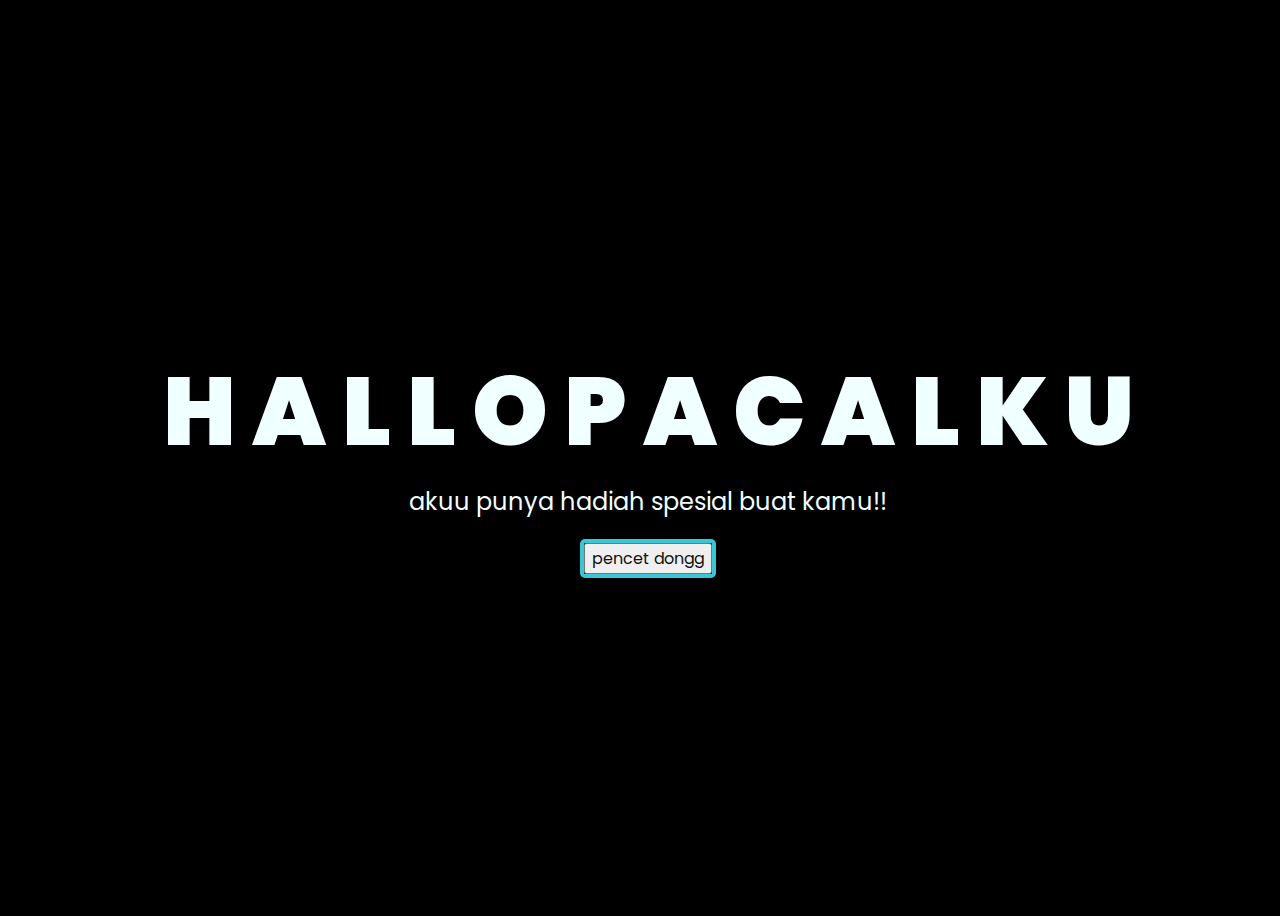
<file: index.html>
<!DOCTYPE html>
<html lang="en">
<head>
    <meta charset="UTF-8">
    <meta http-equiv="X-UA-Compatible" content="IE=edge">
    <meta name="viewport" content="width=device-width, initial-scale=1.0">
    <link rel="stylesheet" href="css/style.css">
    <link rel="icon" href="img/flowers.png" type="image/x-icon">
    <title>Flowers</title>
</head>
<body>
    <div class="greetings">
        <span>H</span>
        <span>A</span>
        <span>L</span>
        <span>L</span>
        <span>O</span>
        <span>P</span>
        <span>A</span>
        <span>C</span>
        <span>A</span>
        <span>L</span>
        <span>K</span>
        <span>U</span>
    </div>
    <div class="description">
        <span>akuu punya hadiah spesial buat kamu!!</span>
    </div>
    <div class="button">
        <button>
            <a href="flower.html">pencet dongg</a>
        </button>
        
    </div>
</body>
</html>
</file>
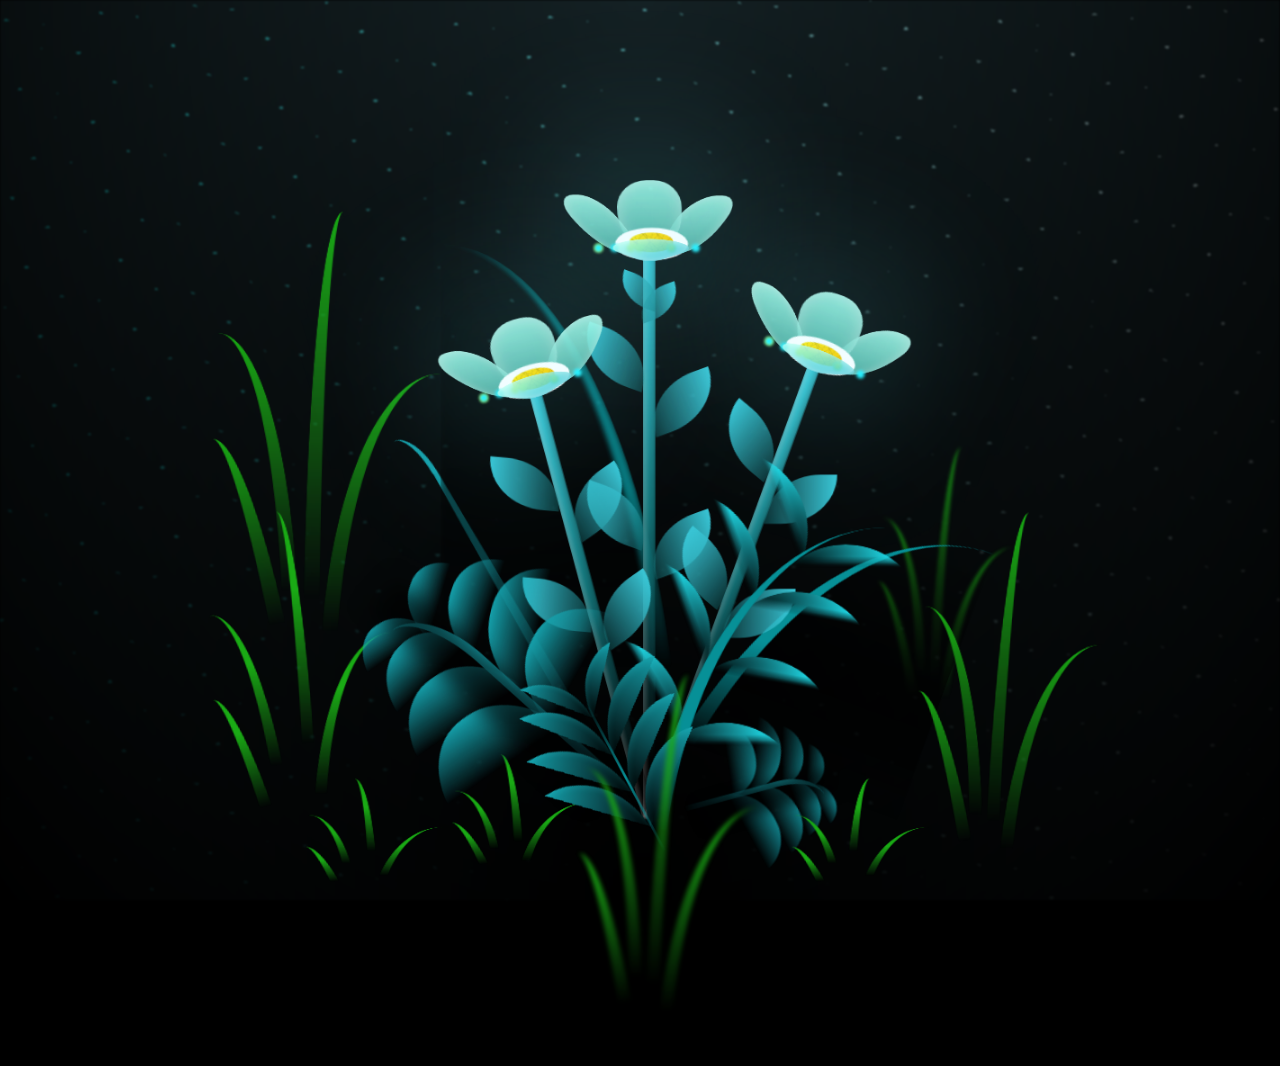
<file: flower.html>
`<!DOCTYPE html>
<html lang="en">
<head>
    <meta charset="UTF-8">
    <meta http-equiv="X-UA-Compatible" content="IE=edge">
    <meta name="viewport" content="width=device-width, initial-scale=1.0">
    <link rel="stylesheet" href="css/main.css">
    <link rel="icon" href="img/flowers.png" type="image/x-icon">
    <title>flowers</title>
</head>
<body class="container">
    <div class="night"></div>
    <div class="flowers">
      <div class="flower flower--1">
        <div class="flower__leafs flower__leafs--1">
          <div class="flower__leaf flower__leaf--1"></div>
          <div class="flower__leaf flower__leaf--2"></div>
          <div class="flower__leaf flower__leaf--3"></div>
          <div class="flower__leaf flower__leaf--4"></div>
          <div class="flower__white-circle"></div>
  
          <div class="flower__light flower__light--1"></div>
          <div class="flower__light flower__light--2"></div>
          <div class="flower__light flower__light--3"></div>
          <div class="flower__light flower__light--4"></div>
          <div class="flower__light flower__light--5"></div>
          <div class="flower__light flower__light--6"></div>
          <div class="flower__light flower__light--7"></div>
          <div class="flower__light flower__light--8"></div>
  
        </div>
        <div class="flower__line">
          <div class="flower__line__leaf flower__line__leaf--1"></div>
          <div class="flower__line__leaf flower__line__leaf--2"></div>
          <div class="flower__line__leaf flower__line__leaf--3"></div>
          <div class="flower__line__leaf flower__line__leaf--4"></div>
          <div class="flower__line__leaf flower__line__leaf--5"></div>
          <div class="flower__line__leaf flower__line__leaf--6"></div>
        </div>
      </div>
  
      <div class="flower flower--2">
        <div class="flower__leafs flower__leafs--2">
          <div class="flower__leaf flower__leaf--1"></div>
          <div class="flower__leaf flower__leaf--2"></div>
          <div class="flower__leaf flower__leaf--3"></div>
          <div class="flower__leaf flower__leaf--4"></div>
          <div class="flower__white-circle"></div>
  
          <div class="flower__light flower__light--1"></div>
          <div class="flower__light flower__light--2"></div>
          <div class="flower__light flower__light--3"></div>
          <div class="flower__light flower__light--4"></div>
          <div class="flower__light flower__light--5"></div>
          <div class="flower__light flower__light--6"></div>
          <div class="flower__light flower__light--7"></div>
          <div class="flower__light flower__light--8"></div>
  
        </div>
        <div class="flower__line">
          <div class="flower__line__leaf flower__line__leaf--1"></div>
          <div class="flower__line__leaf flower__line__leaf--2"></div>
          <div class="flower__line__leaf flower__line__leaf--3"></div>
          <div class="flower__line__leaf flower__line__leaf--4"></div>
        </div>
      </div>
  
      <div class="flower flower--3">
        <div class="flower__leafs flower__leafs--3">
          <div class="flower__leaf flower__leaf--1"></div>
          <div class="flower__leaf flower__leaf--2"></div>
          <div class="flower__leaf flower__leaf--3"></div>
          <div class="flower__leaf flower__leaf--4"></div>
          <div class="flower__white-circle"></div>
  
          <div class="flower__light flower__light--1"></div>
          <div class="flower__light flower__light--2"></div>
          <div class="flower__light flower__light--3"></div>
          <div class="flower__light flower__light--4"></div>
          <div class="flower__light flower__light--5"></div>
          <div class="flower__light flower__light--6"></div>
          <div class="flower__light flower__light--7"></div>
          <div class="flower__light flower__light--8"></div>
  
        </div>
        <div class="flower__line">
          <div class="flower__line__leaf flower__line__leaf--1"></div>
          <div class="flower__line__leaf flower__line__leaf--2"></div>
          <div class="flower__line__leaf flower__line__leaf--3"></div>
          <div class="flower__line__leaf flower__line__leaf--4"></div>
        </div>
      </div>
  
      <div class="grow-ans" style="--d:1.2s">
        <div class="flower__g-long">
          <div class="flower__g-long__top"></div>
          <div class="flower__g-long__bottom"></div>
        </div>
      </div>
  
      <div class="growing-grass">
        <div class="flower__grass flower__grass--1">
          <div class="flower__grass--top"></div>
          <div class="flower__grass--bottom"></div>
          <div class="flower__grass__leaf flower__grass__leaf--1"></div>
          <div class="flower__grass__leaf flower__grass__leaf--2"></div>
          <div class="flower__grass__leaf flower__grass__leaf--3"></div>
          <div class="flower__grass__leaf flower__grass__leaf--4"></div>
          <div class="flower__grass__leaf flower__grass__leaf--5"></div>
          <div class="flower__grass__leaf flower__grass__leaf--6"></div>
          <div class="flower__grass__leaf flower__grass__leaf--7"></div>
          <div class="flower__grass__leaf flower__grass__leaf--8"></div>
          <div class="flower__grass__overlay"></div>
        </div>
      </div>
  
      <div class="growing-grass">
        <div class="flower__grass flower__grass--2">
          <div class="flower__grass--top"></div>
          <div class="flower__grass--bottom"></div>
          <div class="flower__grass__leaf flower__grass__leaf--1"></div>
          <div class="flower__grass__leaf flower__grass__leaf--2"></div>
          <div class="flower__grass__leaf flower__grass__leaf--3"></div>
          <div class="flower__grass__leaf flower__grass__leaf--4"></div>
          <div class="flower__grass__leaf flower__grass__leaf--5"></div>
          <div class="flower__grass__leaf flower__grass__leaf--6"></div>
          <div class="flower__grass__leaf flower__grass__leaf--7"></div>
          <div class="flower__grass__leaf flower__grass__leaf--8"></div>
          <div class="flower__grass__overlay"></div>
        </div>
      </div>
  
      <div class="grow-ans" style="--d:2.4s">
        <div class="flower__g-right flower__g-right--1">
          <div class="leaf"></div>
        </div>
      </div>
  
      <div class="grow-ans" style="--d:2.8s">
        <div class="flower__g-right flower__g-right--2">
          <div class="leaf"></div>
        </div>
      </div>
  
      <div class="grow-ans" style="--d:2.8s">
        <div class="flower__g-front">
          <div class="flower__g-front__leaf-wrapper flower__g-front__leaf-wrapper--1">
            <div class="flower__g-front__leaf"></div>
          </div>
          <div class="flower__g-front__leaf-wrapper flower__g-front__leaf-wrapper--2">
            <div class="flower__g-front__leaf"></div>
          </div>
          <div class="flower__g-front__leaf-wrapper flower__g-front__leaf-wrapper--3">
            <div class="flower__g-front__leaf"></div>
          </div>
          <div class="flower__g-front__leaf-wrapper flower__g-front__leaf-wrapper--4">
            <div class="flower__g-front__leaf"></div>
          </div>
          <div class="flower__g-front__leaf-wrapper flower__g-front__leaf-wrapper--5">
            <div class="flower__g-front__leaf"></div>
          </div>
          <div class="flower__g-front__leaf-wrapper flower__g-front__leaf-wrapper--6">
            <div class="flower__g-front__leaf"></div>
          </div>
          <div class="flower__g-front__leaf-wrapper flower__g-front__leaf-wrapper--7">
            <div class="flower__g-front__leaf"></div>
          </div>
          <div class="flower__g-front__leaf-wrapper flower__g-front__leaf-wrapper--8">
            <div class="flower__g-front__leaf"></div>
          </div>
          <div class="flower__g-front__line"></div>
        </div>
      </div>
  
      <div class="grow-ans" style="--d:3.2s">
        <div class="flower__g-fr">
          <div class="leaf"></div>
          <div class="flower__g-fr__leaf flower__g-fr__leaf--1"></div>
          <div class="flower__g-fr__leaf flower__g-fr__leaf--2"></div>
          <div class="flower__g-fr__leaf flower__g-fr__leaf--3"></div>
          <div class="flower__g-fr__leaf flower__g-fr__leaf--4"></div>
          <div class="flower__g-fr__leaf flower__g-fr__leaf--5"></div>
          <div class="flower__g-fr__leaf flower__g-fr__leaf--6"></div>
          <div class="flower__g-fr__leaf flower__g-fr__leaf--7"></div>
          <div class="flower__g-fr__leaf flower__g-fr__leaf--8"></div>
        </div>
      </div>
  
      <div class="long-g long-g--0">
        <div class="grow-ans" style="--d:3s">
          <div class="leaf leaf--0"></div>
        </div>
        <div class="grow-ans" style="--d:2.2s">
          <div class="leaf leaf--1"></div>
        </div>
        <div class="grow-ans" style="--d:3.4s">
          <div class="leaf leaf--2"></div>
        </div>
        <div class="grow-ans" style="--d:3.6s">
          <div class="leaf leaf--3"></div>
        </div>
      </div>
  
      <div class="long-g long-g--1">
        <div class="grow-ans" style="--d:3.6s">
          <div class="leaf leaf--0"></div>
        </div>
        <div class="grow-ans" style="--d:3.8s">
          <div class="leaf leaf--1"></div>
        </div>
        <div class="grow-ans" style="--d:4s">
          <div class="leaf leaf--2"></div>
        </div>
        <div class="grow-ans" style="--d:4.2s">
          <div class="leaf leaf--3"></div>
        </div>
      </div>
  
      <div class="long-g long-g--2">
        <div class="grow-ans" style="--d:4s">
          <div class="leaf leaf--0"></div>
        </div>
        <div class="grow-ans" style="--d:4.2s">
          <div class="leaf leaf--1"></div>
        </div>
        <div class="grow-ans" style="--d:4.4s">
          <div class="leaf leaf--2"></div>
        </div>
        <div class="grow-ans" style="--d:4.6s">
          <div class="leaf leaf--3"></div>
        </div>
      </div>
  
      <div class="long-g long-g--3">
        <div class="grow-ans" style="--d:4s">
          <div class="leaf leaf--0"></div>
        </div>
        <div class="grow-ans" style="--d:4.2s">
          <div class="leaf leaf--1"></div>
        </div>
        <div class="grow-ans" style="--d:3s">
          <div class="leaf leaf--2"></div>
        </div>
        <div class="grow-ans" style="--d:3.6s">
          <div class="leaf leaf--3"></div>
        </div>
      </div>
  
      <div class="long-g long-g--4">
        <div class="grow-ans" style="--d:4s">
          <div class="leaf leaf--0"></div>
        </div>
        <div class="grow-ans" style="--d:4.2s">
          <div class="leaf leaf--1"></div>
        </div>
        <div class="grow-ans" style="--d:3s">
          <div class="leaf leaf--2"></div>
        </div>
        <div class="grow-ans" style="--d:3.6s">
          <div class="leaf leaf--3"></div>
        </div>
      </div>
  
      <div class="long-g long-g--5">
        <div class="grow-ans" style="--d:4s">
          <div class="leaf leaf--0"></div>
        </div>
        <div class="grow-ans" style="--d:4.2s">
          <div class="leaf leaf--1"></div>
        </div>
        <div class="grow-ans" style="--d:3s">
          <div class="leaf leaf--2"></div>
        </div>
        <div class="grow-ans" style="--d:3.6s">
          <div class="leaf leaf--3"></div>
        </div>
      </div>
  
      <div class="long-g long-g--6">
        <div class="grow-ans" style="--d:4.2s">
          <div class="leaf leaf--0"></div>
        </div>
        <div class="grow-ans" style="--d:4.4s">
          <div class="leaf leaf--1"></div>
        </div>
        <div class="grow-ans" style="--d:4.6s">
          <div class="leaf leaf--2"></div>
        </div>
        <div class="grow-ans" style="--d:4.8s">
          <div class="leaf leaf--3"></div>
        </div>
      </div>
  
      <div class="long-g long-g--7">
        <div class="grow-ans" style="--d:3s">
          <div class="leaf leaf--0"></div>
        </div>
        <div class="grow-ans" style="--d:3.2s">
          <div class="leaf leaf--1"></div>
        </div>
        <div class="grow-ans" style="--d:3.5s">
          <div class="leaf leaf--2"></div>
        </div>
        <div class="grow-ans" style="--d:3.6s">
          <div class="leaf leaf--3"></div>
        </div>
      </div>
    </div>
    <script src="main.js"></script>
  </body>
</html>
</file>
<file: css/style.css>
@import url('https://fonts.googleapis.com/css2?family=Poppins:ital,wght@0,500;1,900&display=swap');
*{
    font-family: 'Poppins', cursive;
}
body{
    color: azure;
    width: 100%;
    height: 100vh;
    display: flex;
    flex-direction: column;
    align-items: center;
    justify-content: center;
    background-color: black;
}

.greetings{
    font-size: 6rem;
    font-weight: 900;
}

.greetings > span{
    animation: glow 2.5s ease-in-out infinite;
}

@keyframes glow{
    0%, 100%{
        color: #fff;
        text-shadow: 0 0 12px #39c6d6, 0 0 50px #39c6d6, 0 0 100px #39c6d6;
    }
    10%, 90%{
        color: #111;
        text-shadow: none;
    }
}
.greetings > span:nth-child(2){
    animation-delay: .2s ;
}
.greetings > span:nth-child(3){
    animation-delay: .4s ;
}
.greetings > span:nth-child(4){
    animation-delay: .6s;
}
.greetings > span:nth-child(5){
    animation-delay: .8s;
}
.greetings > span:nth-child(6){
    animation-delay: .1s;
}
.greetings > span:nth-child(7){
    animation-delay: .2s;
}
.greetings > span:nth-child(8){
    animation-delay: .4s;
}
.greetings > span:nth-child(9){
    animation-delay: .6s;
}
.greetings > span:nth-child(10){
    animation-delay: .8s;
}
.greetings > span:nth-child(12){
    animation-delay: .2s;
}
.greetings > span:nth-child(13){
    animation-delay: .6s;
}

.description{
    font-size: 1.5rem;
    margin-bottom: 20px;
}

.button a{
    text-decoration: none;
    font-size: 1rem;
    color: #111;
}

@media screen and (max-width:574px){
    .greetings{
        display: block;
        font-size: 3rem;
        font-weight: 500;
        text-align: center;
    }
    .description{
        font-size: 1rem;
    }
}

.button {
    border: 4px solid #39c6d6;
    border-radius: 5px;
}

.button a{
        font-size: 1rem;
    }
</file>
<file: css/main.css>
*,
*::after,
*::before {
  padding: 0;
  margin: 0;
  box-sizing: border-box;
}

:root {
  --dark-color: #000;
}

body {
  display: flex;
  align-items: flex-end;
  justify-content: center;
  min-height: 100vh;
  background-color: var(--dark-color);
  overflow: hidden;
  perspective: 1000px;
}

.night {
  position: fixed;
  left: 50%;
  top: 0;
  transform: translateX(-50%);
  width: 100%;
  height: 100%;
  filter: blur(0.1vmin);
  background-image: radial-gradient(ellipse at top, transparent 0%, var(--dark-color)), radial-gradient(ellipse at bottom, var(--dark-color), rgba(145, 233, 255, 0.2)), repeating-linear-gradient(220deg, rgb(0, 0, 0) 0px, rgb(0, 0, 0) 19px, transparent 19px, transparent 22px), repeating-linear-gradient(189deg, rgb(0, 0, 0) 0px, rgb(0, 0, 0) 19px, transparent 19px, transparent 22px), repeating-linear-gradient(148deg, rgb(0, 0, 0) 0px, rgb(0, 0, 0) 19px, transparent 19px, transparent 22px), linear-gradient(90deg, rgb(0, 255, 250), rgb(240, 240, 240));
}

.flowers {
  position: relative;
  transform: scale(0.9);
}

.flower {
  position: absolute;
  bottom: 10vmin;
  transform-origin: bottom center;
  z-index: 10;
  --fl-speed: 0.8s;
}
.flower--1 {
  -webkit-animation: moving-flower-1 4s linear infinite;
          animation: moving-flower-1 4s linear infinite;
}
.flower--1 .flower__line {
  height: 70vmin;
  -webkit-animation-delay: 0.3s;
          animation-delay: 0.3s;
}
.flower--1 .flower__line__leaf--1 {
  -webkit-animation: blooming-leaf-right var(--fl-speed) 1.6s backwards;
          animation: blooming-leaf-right var(--fl-speed) 1.6s backwards;
}
.flower--1 .flower__line__leaf--2 {
  -webkit-animation: blooming-leaf-right var(--fl-speed) 1.4s backwards;
          animation: blooming-leaf-right var(--fl-speed) 1.4s backwards;
}
.flower--1 .flower__line__leaf--3 {
  -webkit-animation: blooming-leaf-left var(--fl-speed) 1.2s backwards;
          animation: blooming-leaf-left var(--fl-speed) 1.2s backwards;
}
.flower--1 .flower__line__leaf--4 {
  -webkit-animation: blooming-leaf-left var(--fl-speed) 1s backwards;
          animation: blooming-leaf-left var(--fl-speed) 1s backwards;
}
.flower--1 .flower__line__leaf--5 {
  -webkit-animation: blooming-leaf-right var(--fl-speed) 1.8s backwards;
          animation: blooming-leaf-right var(--fl-speed) 1.8s backwards;
}
.flower--1 .flower__line__leaf--6 {
  -webkit-animation: blooming-leaf-left var(--fl-speed) 2s backwards;
          animation: blooming-leaf-left var(--fl-speed) 2s backwards;
}
.flower--2 {
  left: 50%;
  transform: rotate(20deg);
  -webkit-animation: moving-flower-2 4s linear infinite;
          animation: moving-flower-2 4s linear infinite;
}
.flower--2 .flower__line {
  height: 60vmin;
  -webkit-animation-delay: 0.6s;
          animation-delay: 0.6s;
}
.flower--2 .flower__line__leaf--1 {
  -webkit-animation: blooming-leaf-right var(--fl-speed) 1.9s backwards;
          animation: blooming-leaf-right var(--fl-speed) 1.9s backwards;
}
.flower--2 .flower__line__leaf--2 {
  -webkit-animation: blooming-leaf-right var(--fl-speed) 1.7s backwards;
          animation: blooming-leaf-right var(--fl-speed) 1.7s backwards;
}
.flower--2 .flower__line__leaf--3 {
  -webkit-animation: blooming-leaf-left var(--fl-speed) 1.5s backwards;
          animation: blooming-leaf-left var(--fl-speed) 1.5s backwards;
}
.flower--2 .flower__line__leaf--4 {
  -webkit-animation: blooming-leaf-left var(--fl-speed) 1.3s backwards;
          animation: blooming-leaf-left var(--fl-speed) 1.3s backwards;
}
.flower--3 {
  left: 50%;
  transform: rotate(-15deg);
  -webkit-animation: moving-flower-3 4s linear infinite;
          animation: moving-flower-3 4s linear infinite;
}
.flower--3 .flower__line {
  -webkit-animation-delay: 0.9s;
          animation-delay: 0.9s;
}
.flower--3 .flower__line__leaf--1 {
  -webkit-animation: blooming-leaf-right var(--fl-speed) 2.5s backwards;
          animation: blooming-leaf-right var(--fl-speed) 2.5s backwards;
}
.flower--3 .flower__line__leaf--2 {
  -webkit-animation: blooming-leaf-right var(--fl-speed) 2.3s backwards;
          animation: blooming-leaf-right var(--fl-speed) 2.3s backwards;
}
.flower--3 .flower__line__leaf--3 {
  -webkit-animation: blooming-leaf-left var(--fl-speed) 2.1s backwards;
          animation: blooming-leaf-left var(--fl-speed) 2.1s backwards;
}
.flower--3 .flower__line__leaf--4 {
  -webkit-animation: blooming-leaf-left var(--fl-speed) 1.9s backwards;
          animation: blooming-leaf-left var(--fl-speed) 1.9s backwards;
}
.flower__leafs {
  position: relative;
  -webkit-animation: blooming-flower 2s backwards;
          animation: blooming-flower 2s backwards;
}
.flower__leafs--1 {
  -webkit-animation-delay: 1.1s;
          animation-delay: 1.1s;
}
.flower__leafs--2 {
  -webkit-animation-delay: 1.4s;
          animation-delay: 1.4s;
}
.flower__leafs--3 {
  -webkit-animation-delay: 1.7s;
          animation-delay: 1.7s;
}
.flower__leafs::after {
  content: "";
  position: absolute;
  left: 0;
  top: 0;
  transform: translate(-50%, -100%);
  width: 8vmin;
  height: 8vmin;
  background-color: #6bf0ff;
  filter: blur(10vmin);
}
.flower__leaf {
  position: absolute;
  bottom: 0;
  left: 50%;
  width: 8vmin;
  height: 11vmin;
  border-radius: 51% 49% 47% 53%/44% 45% 55% 69%;
  background-color: #a7ffee;
  background-image: linear-gradient(to top, #54b8aa, #a7ffee);
  transform-origin: bottom center;
  opacity: 0.9;
  box-shadow: inset 0 0 2vmin rgba(255, 255, 255, 0.5);
}
.flower__leaf--1 {
  transform: translate(-10%, 1%) rotateY(40deg) rotateX(-50deg);
}
.flower__leaf--2 {
  transform: translate(-50%, -4%) rotateX(40deg);
}
.flower__leaf--3 {
  transform: translate(-90%, 0%) rotateY(45deg) rotateX(50deg);
}
.flower__leaf--4 {
  width: 8vmin;
  height: 8vmin;
  transform-origin: bottom left;
  border-radius: 4vmin 10vmin 4vmin 4vmin;
  transform: translate(0%, 18%) rotateX(70deg) rotate(-43deg);
  background-image: linear-gradient(to top, #39c6d6, #a7ffee);
  z-index: 1;
  opacity: 0.8;
}
.flower__white-circle {
  position: absolute;
  left: -3.5vmin;
  top: -3vmin;
  width: 9vmin;
  height: 4vmin;
  border-radius: 50%;
  background-color: #fff;
}
.flower__white-circle::after {
  content: "";
  position: absolute;
  left: 50%;
  top: 45%;
  transform: translate(-50%, -50%);
  width: 60%;
  height: 60%;
  border-radius: inherit;
  background-image: repeating-linear-gradient(135deg, rgba(0, 0, 0, 0.03) 0px, rgba(0, 0, 0, 0.03) 1px, transparent 1px, transparent 12px), repeating-linear-gradient(45deg, rgba(0, 0, 0, 0.03) 0px, rgba(0, 0, 0, 0.03) 1px, transparent 1px, transparent 12px), repeating-linear-gradient(67.5deg, rgba(0, 0, 0, 0.03) 0px, rgba(0, 0, 0, 0.03) 1px, transparent 1px, transparent 12px), repeating-linear-gradient(135deg, rgba(0, 0, 0, 0.03) 0px, rgba(0, 0, 0, 0.03) 1px, transparent 1px, transparent 12px), repeating-linear-gradient(45deg, rgba(0, 0, 0, 0.03) 0px, rgba(0, 0, 0, 0.03) 1px, transparent 1px, transparent 12px), repeating-linear-gradient(112.5deg, rgba(0, 0, 0, 0.03) 0px, rgba(0, 0, 0, 0.03) 1px, transparent 1px, transparent 12px), repeating-linear-gradient(112.5deg, rgba(0, 0, 0, 0.03) 0px, rgba(0, 0, 0, 0.03) 1px, transparent 1px, transparent 12px), repeating-linear-gradient(45deg, rgba(0, 0, 0, 0.03) 0px, rgba(0, 0, 0, 0.03) 1px, transparent 1px, transparent 12px), repeating-linear-gradient(22.5deg, rgba(0, 0, 0, 0.03) 0px, rgba(0, 0, 0, 0.03) 1px, transparent 1px, transparent 12px), repeating-linear-gradient(45deg, rgba(0, 0, 0, 0.03) 0px, rgba(0, 0, 0, 0.03) 1px, transparent 1px, transparent 12px), repeating-linear-gradient(22.5deg, rgba(0, 0, 0, 0.03) 0px, rgba(0, 0, 0, 0.03) 1px, transparent 1px, transparent 12px), repeating-linear-gradient(135deg, rgba(0, 0, 0, 0.03) 0px, rgba(0, 0, 0, 0.03) 1px, transparent 1px, transparent 12px), repeating-linear-gradient(157.5deg, rgba(0, 0, 0, 0.03) 0px, rgba(0, 0, 0, 0.03) 1px, transparent 1px, transparent 12px), repeating-linear-gradient(67.5deg, rgba(0, 0, 0, 0.03) 0px, rgba(0, 0, 0, 0.03) 1px, transparent 1px, transparent 12px), repeating-linear-gradient(67.5deg, rgba(0, 0, 0, 0.03) 0px, rgba(0, 0, 0, 0.03) 1px, transparent 1px, transparent 12px), linear-gradient(90deg, rgb(255, 235, 18), rgb(255, 206, 0));
}
.flower__line {
  height: 55vmin;
  width: 1.5vmin;
  background-image: linear-gradient(to left, rgba(0, 0, 0, 0.2), transparent, rgba(255, 255, 255, 0.2)), linear-gradient(to top, transparent 10%, #14757a, #39c6d6);
  box-shadow: inset 0 0 2px rgba(0, 0, 0, 0.5);
  -webkit-animation: grow-flower-tree 4s backwards;
          animation: grow-flower-tree 4s backwards;
}
.flower__line__leaf {
  --w: 7vmin;
  --h: calc(var(--w) + 2vmin);
  position: absolute;
  top: 20%;
  left: 90%;
  width: var(--w);
  height: var(--h);
  border-top-right-radius: var(--h);
  border-bottom-left-radius: var(--h);
  background-image: linear-gradient(to top, rgba(20, 117, 122, 0.4), #39c6d6);
}
.flower__line__leaf--1 {
  transform: rotate(70deg) rotateY(30deg);
}
.flower__line__leaf--2 {
  top: 45%;
  transform: rotate(70deg) rotateY(30deg);
}
.flower__line__leaf--3, .flower__line__leaf--4, .flower__line__leaf--6 {
  border-top-right-radius: 0;
  border-bottom-left-radius: 0;
  border-top-left-radius: var(--h);
  border-bottom-right-radius: var(--h);
  left: -460%;
  top: 12%;
  transform: rotate(-70deg) rotateY(30deg);
}
.flower__line__leaf--4 {
  top: 40%;
}
.flower__line__leaf--5 {
  top: 0;
  transform-origin: left;
  transform: rotate(70deg) rotateY(30deg) scale(0.6);
}
.flower__line__leaf--6 {
  top: -2%;
  left: -450%;
  transform-origin: right;
  transform: rotate(-70deg) rotateY(30deg) scale(0.6);
}
.flower__light {
  position: absolute;
  bottom: 0vmin;
  width: 1vmin;
  height: 1vmin;
  background-color: rgb(255, 251, 0);
  border-radius: 50%;
  filter: blur(0.2vmin);
  -webkit-animation: light-ans 4s linear infinite backwards;
          animation: light-ans 4s linear infinite backwards;
}
.flower__light:nth-child(odd) {
  background-color: #23f0ff;
}
.flower__light--1 {
  left: -2vmin;
  -webkit-animation-delay: 1s;
          animation-delay: 1s;
}
.flower__light--2 {
  left: 3vmin;
  -webkit-animation-delay: 0.5s;
          animation-delay: 0.5s;
}
.flower__light--3 {
  left: -6vmin;
  -webkit-animation-delay: 0.3s;
          animation-delay: 0.3s;
}
.flower__light--4 {
  left: 6vmin;
  -webkit-animation-delay: 0.9s;
          animation-delay: 0.9s;
}
.flower__light--5 {
  left: -1vmin;
  -webkit-animation-delay: 1.5s;
          animation-delay: 1.5s;
}
.flower__light--6 {
  left: -4vmin;
  -webkit-animation-delay: 3s;
          animation-delay: 3s;
}
.flower__light--7 {
  left: 3vmin;
  -webkit-animation-delay: 2s;
          animation-delay: 2s;
}
.flower__light--8 {
  left: -6vmin;
  -webkit-animation-delay: 3.5s;
          animation-delay: 3.5s;
}
.flower__grass {
  --c: #159faa;
  --line-w: 1.5vmin;
  position: absolute;
  bottom: 12vmin;
  left: -7vmin;
  display: flex;
  flex-direction: column;
  align-items: flex-end;
  z-index: 20;
  transform-origin: bottom center;
  transform: rotate(-48deg) rotateY(40deg);
}
.flower__grass--1 {
  -webkit-animation: moving-grass 2s linear infinite;
          animation: moving-grass 2s linear infinite;
}
.flower__grass--2 {
  left: 2vmin;
  bottom: 10vmin;
  transform: scale(0.5) rotate(75deg) rotateX(10deg) rotateY(-200deg);
  opacity: 0.8;
  z-index: 0;
  -webkit-animation: moving-grass--2 1.5s linear infinite;
          animation: moving-grass--2 1.5s linear infinite;
}
.flower__grass--top {
  width: 7vmin;
  height: 10vmin;
  border-top-right-radius: 100%;
  border-right: var(--line-w) solid var(--c);
  transform-origin: bottom center;
  transform: rotate(-2deg);
}
.flower__grass--bottom {
  margin-top: -2px;
  width: var(--line-w);
  height: 25vmin;
  background-image: linear-gradient(to top, transparent, var(--c));
}
.flower__grass__leaf {
  --size: 10vmin;
  position: absolute;
  width: calc(var(--size) * 2.1);
  height: var(--size);
  border-top-left-radius: var(--size);
  border-top-right-radius: var(--size);
  background-image: linear-gradient(to top, transparent, transparent 30%, var(--c));
  z-index: 100;
}
.flower__grass__leaf--1 {
  top: -6%;
  left: 30%;
  --size: 6vmin;
  transform: rotate(-20deg);
  -webkit-animation: growing-grass-ans--1 2s 2.6s backwards;
          animation: growing-grass-ans--1 2s 2.6s backwards;
}
@-webkit-keyframes growing-grass-ans--1 {
  0% {
    transform-origin: bottom left;
    transform: rotate(-20deg) scale(0);
  }
}
@keyframes growing-grass-ans--1 {
  0% {
    transform-origin: bottom left;
    transform: rotate(-20deg) scale(0);
  }
}
.flower__grass__leaf--2 {
  top: -5%;
  left: -110%;
  --size: 6vmin;
  transform: rotate(10deg);
  -webkit-animation: growing-grass-ans--2 2s 2.4s linear backwards;
          animation: growing-grass-ans--2 2s 2.4s linear backwards;
}
@-webkit-keyframes growing-grass-ans--2 {
  0% {
    transform-origin: bottom right;
    transform: rotate(10deg) scale(0);
  }
}
@keyframes growing-grass-ans--2 {
  0% {
    transform-origin: bottom right;
    transform: rotate(10deg) scale(0);
  }
}
.flower__grass__leaf--3 {
  top: 5%;
  left: 60%;
  --size: 8vmin;
  transform: rotate(-18deg) rotateX(-20deg);
  -webkit-animation: growing-grass-ans--3 2s 2.2s linear backwards;
          animation: growing-grass-ans--3 2s 2.2s linear backwards;
}
@-webkit-keyframes growing-grass-ans--3 {
  0% {
    transform-origin: bottom left;
    transform: rotate(-18deg) rotateX(-20deg) scale(0);
  }
}
@keyframes growing-grass-ans--3 {
  0% {
    transform-origin: bottom left;
    transform: rotate(-18deg) rotateX(-20deg) scale(0);
  }
}
.flower__grass__leaf--4 {
  top: 6%;
  left: -135%;
  --size: 8vmin;
  transform: rotate(2deg);
  -webkit-animation: growing-grass-ans--4 2s 2s linear backwards;
          animation: growing-grass-ans--4 2s 2s linear backwards;
}
@-webkit-keyframes growing-grass-ans--4 {
  0% {
    transform-origin: bottom right;
    transform: rotate(2deg) scale(0);
  }
}
@keyframes growing-grass-ans--4 {
  0% {
    transform-origin: bottom right;
    transform: rotate(2deg) scale(0);
  }
}
.flower__grass__leaf--5 {
  top: 20%;
  left: 60%;
  --size: 10vmin;
  transform: rotate(-24deg) rotateX(-20deg);
  -webkit-animation: growing-grass-ans--5 2s 1.8s linear backwards;
          animation: growing-grass-ans--5 2s 1.8s linear backwards;
}
@-webkit-keyframes growing-grass-ans--5 {
  0% {
    transform-origin: bottom left;
    transform: rotate(-24deg) rotateX(-20deg) scale(0);
  }
}
@keyframes growing-grass-ans--5 {
  0% {
    transform-origin: bottom left;
    transform: rotate(-24deg) rotateX(-20deg) scale(0);
  }
}
.flower__grass__leaf--6 {
  top: 22%;
  left: -180%;
  --size: 10vmin;
  transform: rotate(10deg);
  -webkit-animation: growing-grass-ans--6 2s 1.6s linear backwards;
          animation: growing-grass-ans--6 2s 1.6s linear backwards;
}
@-webkit-keyframes growing-grass-ans--6 {
  0% {
    transform-origin: bottom right;
    transform: rotate(10deg) scale(0);
  }
}
@keyframes growing-grass-ans--6 {
  0% {
    transform-origin: bottom right;
    transform: rotate(10deg) scale(0);
  }
}
.flower__grass__leaf--7 {
  top: 39%;
  left: 70%;
  --size: 10vmin;
  transform: rotate(-10deg);
  -webkit-animation: growing-grass-ans--7 2s 1.4s linear backwards;
          animation: growing-grass-ans--7 2s 1.4s linear backwards;
}
@-webkit-keyframes growing-grass-ans--7 {
  0% {
    transform-origin: bottom left;
    transform: rotate(-10deg) scale(0);
  }
}
@keyframes growing-grass-ans--7 {
  0% {
    transform-origin: bottom left;
    transform: rotate(-10deg) scale(0);
  }
}
.flower__grass__leaf--8 {
  top: 40%;
  left: -215%;
  --size: 11vmin;
  transform: rotate(10deg);
  -webkit-animation: growing-grass-ans--8 2s 1.2s linear backwards;
          animation: growing-grass-ans--8 2s 1.2s linear backwards;
}
@-webkit-keyframes growing-grass-ans--8 {
  0% {
    transform-origin: bottom right;
    transform: rotate(10deg) scale(0);
  }
}
@keyframes growing-grass-ans--8 {
  0% {
    transform-origin: bottom right;
    transform: rotate(10deg) scale(0);
  }
}
.flower__grass__overlay {
  position: absolute;
  top: -10%;
  right: 0%;
  width: 100%;
  height: 100%;
  background-color: rgba(0, 0, 0, 0.6);
  filter: blur(1.5vmin);
  z-index: 100;
}
.flower__g-long {
  --w: 2vmin;
  --h: 6vmin;
  --c: #159faa;
  position: absolute;
  bottom: 10vmin;
  left: -3vmin;
  transform-origin: bottom center;
  transform: rotate(-30deg) rotateY(-20deg);
  display: flex;
  flex-direction: column;
  align-items: flex-end;
  -webkit-animation: flower-g-long-ans 3s linear infinite;
          animation: flower-g-long-ans 3s linear infinite;
}
@-webkit-keyframes flower-g-long-ans {
  0%, 100% {
    transform: rotate(-30deg) rotateY(-20deg);
  }
  50% {
    transform: rotate(-32deg) rotateY(-20deg);
  }
}
@keyframes flower-g-long-ans {
  0%, 100% {
    transform: rotate(-30deg) rotateY(-20deg);
  }
  50% {
    transform: rotate(-32deg) rotateY(-20deg);
  }
}
.flower__g-long__top {
  top: calc(var(--h) * -1);
  width: calc(var(--w) + 1vmin);
  height: var(--h);
  border-top-right-radius: 100%;
  border-right: 0.7vmin solid var(--c);
  transform: translate(-0.7vmin, 1vmin);
}
.flower__g-long__bottom {
  width: var(--w);
  height: 50vmin;
  transform-origin: bottom center;
  background-image: linear-gradient(to top, transparent 30%, var(--c));
  box-shadow: inset 0 0 2px rgba(0, 0, 0, 0.5);
  -webkit-clip-path: polygon(35% 0, 65% 1%, 100% 100%, 0% 100%);
          clip-path: polygon(35% 0, 65% 1%, 100% 100%, 0% 100%);
}
.flower__g-right {
  position: absolute;
  bottom: 6vmin;
  left: -2vmin;
  transform-origin: bottom left;
  transform: rotate(20deg);
}
.flower__g-right .leaf {
  width: 30vmin;
  height: 50vmin;
  border-top-left-radius: 100%;
  border-left: 2vmin solid #079097;
  background-image: linear-gradient(to bottom, transparent, var(--dark-color) 60%);
  -webkit-mask-image: linear-gradient(to top, transparent 30%, #079097 60%);
}
.flower__g-right--1 {
  -webkit-animation: flower-g-right-ans 2.5s linear infinite;
          animation: flower-g-right-ans 2.5s linear infinite;
}
.flower__g-right--2 {
  left: 5vmin;
  transform: rotateY(-180deg);
  -webkit-animation: flower-g-right-ans--2 3s linear infinite;
          animation: flower-g-right-ans--2 3s linear infinite;
}
.flower__g-right--2 .leaf {
  height: 75vmin;
  filter: blur(0.3vmin);
  opacity: 0.8;
}
@-webkit-keyframes flower-g-right-ans {
  0%, 100% {
    transform: rotate(20deg);
  }
  50% {
    transform: rotate(24deg) rotateX(-20deg);
  }
}
@keyframes flower-g-right-ans {
  0%, 100% {
    transform: rotate(20deg);
  }
  50% {
    transform: rotate(24deg) rotateX(-20deg);
  }
}
@-webkit-keyframes flower-g-right-ans--2 {
  0%, 100% {
    transform: rotateY(-180deg) rotate(0deg) rotateX(-20deg);
  }
  50% {
    transform: rotateY(-180deg) rotate(6deg) rotateX(-20deg);
  }
}
@keyframes flower-g-right-ans--2 {
  0%, 100% {
    transform: rotateY(-180deg) rotate(0deg) rotateX(-20deg);
  }
  50% {
    transform: rotateY(-180deg) rotate(6deg) rotateX(-20deg);
  }
}
.flower__g-front {
  position: absolute;
  bottom: 6vmin;
  left: 2.5vmin;
  z-index: 100;
  transform-origin: bottom center;
  transform: rotate(-28deg) rotateY(30deg) scale(1.04);
  -webkit-animation: flower__g-front-ans 2s linear infinite;
          animation: flower__g-front-ans 2s linear infinite;
}
@-webkit-keyframes flower__g-front-ans {
  0%, 100% {
    transform: rotate(-28deg) rotateY(30deg) scale(1.04);
  }
  50% {
    transform: rotate(-35deg) rotateY(40deg) scale(1.04);
  }
}
@keyframes flower__g-front-ans {
  0%, 100% {
    transform: rotate(-28deg) rotateY(30deg) scale(1.04);
  }
  50% {
    transform: rotate(-35deg) rotateY(40deg) scale(1.04);
  }
}
.flower__g-front__line {
  width: 0.3vmin;
  height: 20vmin;
  background-image: linear-gradient(to top, transparent, #079097, transparent 100%);
  position: relative;
}
.flower__g-front__leaf-wrapper {
  position: absolute;
  top: 0;
  left: 0;
  transform-origin: bottom left;
  transform: rotate(10deg);
}
.flower__g-front__leaf-wrapper:nth-child(even) {
  left: 0vmin;
  transform: rotateY(-180deg) rotate(5deg);
  -webkit-animation: flower__g-front__leaf-left-ans 1s ease-in backwards;
          animation: flower__g-front__leaf-left-ans 1s ease-in backwards;
}
.flower__g-front__leaf-wrapper:nth-child(odd) {
  -webkit-animation: flower__g-front__leaf-ans 1s ease-in backwards;
          animation: flower__g-front__leaf-ans 1s ease-in backwards;
}
.flower__g-front__leaf-wrapper--1 {
  top: -8vmin;
  transform: scale(0.7);
  -webkit-animation: flower__g-front__leaf-ans 1s 5.5s ease-in backwards !important;
          animation: flower__g-front__leaf-ans 1s 5.5s ease-in backwards !important;
}
.flower__g-front__leaf-wrapper--2 {
  top: -8vmin;
  transform: rotateY(-180deg) scale(0.7) !important;
  -webkit-animation: flower__g-front__leaf-left-ans-2 1s 4.6s ease-in backwards !important;
          animation: flower__g-front__leaf-left-ans-2 1s 4.6s ease-in backwards !important;
}
.flower__g-front__leaf-wrapper--3 {
  top: -3vmin;
  -webkit-animation: flower__g-front__leaf-ans 1s 4.6s ease-in backwards;
          animation: flower__g-front__leaf-ans 1s 4.6s ease-in backwards;
}
.flower__g-front__leaf-wrapper--4 {
  top: -3vmin;
  transform: rotateY(-180deg) scale(0.9) !important;
  -webkit-animation: flower__g-front__leaf-left-ans-2 1s 4.6s ease-in backwards !important;
          animation: flower__g-front__leaf-left-ans-2 1s 4.6s ease-in backwards !important;
}
@-webkit-keyframes flower__g-front__leaf-left-ans-2 {
  0% {
    transform: rotateY(-180deg) scale(0);
  }
}
@keyframes flower__g-front__leaf-left-ans-2 {
  0% {
    transform: rotateY(-180deg) scale(0);
  }
}
.flower__g-front__leaf-wrapper--5, .flower__g-front__leaf-wrapper--6 {
  top: 2vmin;
}
.flower__g-front__leaf-wrapper--7, .flower__g-front__leaf-wrapper--8 {
  top: 6.5vmin;
}
.flower__g-front__leaf-wrapper--2 {
  -webkit-animation-delay: 5.2s !important;
          animation-delay: 5.2s !important;
}
.flower__g-front__leaf-wrapper--3 {
  -webkit-animation-delay: 4.9s !important;
          animation-delay: 4.9s !important;
}
.flower__g-front__leaf-wrapper--5 {
  -webkit-animation-delay: 4.3s !important;
          animation-delay: 4.3s !important;
}
.flower__g-front__leaf-wrapper--6 {
  -webkit-animation-delay: 4.1s !important;
          animation-delay: 4.1s !important;
}
.flower__g-front__leaf-wrapper--7 {
  -webkit-animation-delay: 3.8s !important;
          animation-delay: 3.8s !important;
}
.flower__g-front__leaf-wrapper--8 {
  -webkit-animation-delay: 3.5s !important;
          animation-delay: 3.5s !important;
}
@-webkit-keyframes flower__g-front__leaf-ans {
  0% {
    transform: rotate(10deg) scale(0);
  }
}
@keyframes flower__g-front__leaf-ans {
  0% {
    transform: rotate(10deg) scale(0);
  }
}
@-webkit-keyframes flower__g-front__leaf-left-ans {
  0% {
    transform: rotateY(-180deg) rotate(5deg) scale(0);
  }
}
@keyframes flower__g-front__leaf-left-ans {
  0% {
    transform: rotateY(-180deg) rotate(5deg) scale(0);
  }
}
.flower__g-front__leaf {
  width: 10vmin;
  height: 10vmin;
  border-radius: 100% 0% 0% 100%/100% 100% 0% 0%;
  box-shadow: inset 0 2px 1vmin hsla(184deg, 97%, 58%, 0.2);
  background-image: linear-gradient(to bottom left, transparent, var(--dark-color)), linear-gradient(to bottom right, #159faa 50%, transparent 50%, transparent);
  -webkit-mask-image: linear-gradient(to bottom right, #159faa 50%, transparent 50%, transparent);
  mask-image: linear-gradient(to bottom right, #159faa 50%, transparent 50%, transparent);
}
.flower__g-fr {
  position: absolute;
  bottom: -4vmin;
  left: vmin;
  transform-origin: bottom left;
  z-index: 10;
  -webkit-animation: flower__g-fr-ans 2s linear infinite;
          animation: flower__g-fr-ans 2s linear infinite;
}
@-webkit-keyframes flower__g-fr-ans {
  0%, 100% {
    transform: rotate(2deg);
  }
  50% {
    transform: rotate(4deg);
  }
}
@keyframes flower__g-fr-ans {
  0%, 100% {
    transform: rotate(2deg);
  }
  50% {
    transform: rotate(4deg);
  }
}
.flower__g-fr .leaf {
  width: 30vmin;
  height: 50vmin;
  border-top-left-radius: 100%;
  border-left: 2vmin solid #079097;
  -webkit-mask-image: linear-gradient(to top, transparent 25%, #079097 50%);
  position: relative;
  z-index: 1;
}
.flower__g-fr__leaf {
  position: absolute;
  top: 0;
  left: 0;
  width: 10vmin;
  height: 10vmin;
  border-radius: 100% 0% 0% 100%/100% 100% 0% 0%;
  box-shadow: inset 0 2px 1vmin hsla(184deg, 97%, 58%, 0.2);
  background-image: linear-gradient(to bottom left, transparent, var(--dark-color) 98%), linear-gradient(to bottom right, #23f0ff 45%, transparent 50%, transparent);
  -webkit-mask-image: linear-gradient(135deg, #159faa 40%, transparent 50%, transparent);
}
.flower__g-fr__leaf--1 {
  left: 20vmin;
  transform: rotate(45deg);
  -webkit-animation: flower__g-fr-leaft-ans-1 0.5s 5.2s linear backwards;
          animation: flower__g-fr-leaft-ans-1 0.5s 5.2s linear backwards;
}
@-webkit-keyframes flower__g-fr-leaft-ans-1 {
  0% {
    transform-origin: left;
    transform: rotate(45deg) scale(0);
  }
}
@keyframes flower__g-fr-leaft-ans-1 {
  0% {
    transform-origin: left;
    transform: rotate(45deg) scale(0);
  }
}
.flower__g-fr__leaf--2 {
  left: 12vmin;
  top: -7vmin;
  transform: rotate(25deg) rotateY(-180deg);
  -webkit-animation: flower__g-fr-leaft-ans-6 0.5s 5s linear backwards;
          animation: flower__g-fr-leaft-ans-6 0.5s 5s linear backwards;
}
.flower__g-fr__leaf--3 {
  left: 15vmin;
  top: 6vmin;
  transform: rotate(55deg);
  -webkit-animation: flower__g-fr-leaft-ans-5 0.5s 4.8s linear backwards;
          animation: flower__g-fr-leaft-ans-5 0.5s 4.8s linear backwards;
}
.flower__g-fr__leaf--4 {
  left: 6vmin;
  top: -2vmin;
  transform: rotate(25deg) rotateY(-180deg);
  -webkit-animation: flower__g-fr-leaft-ans-6 0.5s 4.6s linear backwards;
          animation: flower__g-fr-leaft-ans-6 0.5s 4.6s linear backwards;
}
.flower__g-fr__leaf--5 {
  left: 10vmin;
  top: 14vmin;
  transform: rotate(55deg);
  -webkit-animation: flower__g-fr-leaft-ans-5 0.5s 4.4s linear backwards;
          animation: flower__g-fr-leaft-ans-5 0.5s 4.4s linear backwards;
}
@-webkit-keyframes flower__g-fr-leaft-ans-5 {
  0% {
    transform-origin: left;
    transform: rotate(55deg) scale(0);
  }
}
@keyframes flower__g-fr-leaft-ans-5 {
  0% {
    transform-origin: left;
    transform: rotate(55deg) scale(0);
  }
}
.flower__g-fr__leaf--6 {
  left: 0vmin;
  top: 6vmin;
  transform: rotate(25deg) rotateY(-180deg);
  -webkit-animation: flower__g-fr-leaft-ans-6 0.5s 4.2s linear backwards;
          animation: flower__g-fr-leaft-ans-6 0.5s 4.2s linear backwards;
}
@-webkit-keyframes flower__g-fr-leaft-ans-6 {
  0% {
    transform-origin: right;
    transform: rotate(25deg) rotateY(-180deg) scale(0);
  }
}
@keyframes flower__g-fr-leaft-ans-6 {
  0% {
    transform-origin: right;
    transform: rotate(25deg) rotateY(-180deg) scale(0);
  }
}
.flower__g-fr__leaf--7 {
  left: 5vmin;
  top: 22vmin;
  transform: rotate(45deg);
  -webkit-animation: flower__g-fr-leaft-ans-7 0.5s 4s linear backwards;
          animation: flower__g-fr-leaft-ans-7 0.5s 4s linear backwards;
}
@-webkit-keyframes flower__g-fr-leaft-ans-7 {
  0% {
    transform-origin: left;
    transform: rotate(45deg) scale(0);
  }
}
@keyframes flower__g-fr-leaft-ans-7 {
  0% {
    transform-origin: left;
    transform: rotate(45deg) scale(0);
  }
}
.flower__g-fr__leaf--8 {
  left: -4vmin;
  top: 15vmin;
  transform: rotate(15deg) rotateY(-180deg);
  -webkit-animation: flower__g-fr-leaft-ans-8 0.5s 3.8s linear backwards;
          animation: flower__g-fr-leaft-ans-8 0.5s 3.8s linear backwards;
}
@-webkit-keyframes flower__g-fr-leaft-ans-8 {
  0% {
    transform-origin: right;
    transform: rotate(15deg) rotateY(-180deg) scale(0);
  }
}
@keyframes flower__g-fr-leaft-ans-8 {
  0% {
    transform-origin: right;
    transform: rotate(15deg) rotateY(-180deg) scale(0);
  }
}

.long-g {
  position: absolute;
  bottom: 25vmin;
  left: -42vmin;
  transform-origin: bottom left;
}
.long-g--1 {
  bottom: 0vmin;
  transform: scale(0.8) rotate(-5deg);
}
.long-g--1 .leaf {
  -webkit-mask-image: linear-gradient(to top, transparent 40%, #079097 80%) !important;
}
.long-g--1 .leaf--1 {
  --w: 5vmin;
  --h: 60vmin;
  left: -2vmin;
  transform: rotate(3deg) rotateY(-180deg);
}
.long-g--2, .long-g--3 {
  bottom: -3vmin;
  left: -35vmin;
  transform-origin: center;
  transform: scale(0.6) rotateX(60deg);
}
.long-g--2 .leaf, .long-g--3 .leaf {
  -webkit-mask-image: linear-gradient(to top, transparent 50%, #079097 80%) !important;
}
.long-g--2 .leaf--1, .long-g--3 .leaf--1 {
  left: -1vmin;
  transform: rotateY(-180deg);
}
.long-g--3 {
  left: -17vmin;
  bottom: 0vmin;
}
.long-g--3 .leaf {
  -webkit-mask-image: linear-gradient(to top, transparent 40%, #079097 80%) !important;
}
.long-g--4 {
  left: 25vmin;
  bottom: -3vmin;
  transform-origin: center;
  transform: scale(0.6) rotateX(60deg);
}
.long-g--4 .leaf {
  -webkit-mask-image: linear-gradient(to top, transparent 50%, #079097 80%) !important;
}
.long-g--5 {
  left: 42vmin;
  bottom: 0vmin;
  transform: scale(0.8) rotate(2deg);
}
.long-g--6 {
  left: 0vmin;
  bottom: -20vmin;
  z-index: 100;
  filter: blur(0.3vmin);
  transform: scale(0.8) rotate(2deg);
}
.long-g--7 {
  left: 35vmin;
  bottom: 20vmin;
  z-index: -1;
  filter: blur(0.3vmin);
  transform: scale(0.6) rotate(2deg);
  opacity: 0.7;
}
.long-g .leaf {
  --w: 15vmin;
  --h: 40vmin;
  --c: #1aaa15;
  position: absolute;
  bottom: 0;
  width: var(--w);
  height: var(--h);
  border-top-left-radius: 100%;
  border-left: 2vmin solid var(--c);
  -webkit-mask-image: linear-gradient(to top, transparent 20%, var(--dark-color));
  transform-origin: bottom center;
}
.long-g .leaf--0 {
  left: 2vmin;
  -webkit-animation: leaf-ans-1 4s linear infinite;
          animation: leaf-ans-1 4s linear infinite;
}
.long-g .leaf--1 {
  --w: 5vmin;
  --h: 60vmin;
  -webkit-animation: leaf-ans-1 4s linear infinite;
          animation: leaf-ans-1 4s linear infinite;
}
.long-g .leaf--2 {
  --w: 10vmin;
  --h: 40vmin;
  left: -0.5vmin;
  bottom: 5vmin;
  transform-origin: bottom left;
  transform: rotateY(-180deg);
  -webkit-animation: leaf-ans-2 3s linear infinite;
          animation: leaf-ans-2 3s linear infinite;
}
.long-g .leaf--3 {
  --w: 5vmin;
  --h: 30vmin;
  left: -1vmin;
  bottom: 3.2vmin;
  transform-origin: bottom left;
  transform: rotate(-10deg) rotateY(-180deg);
  -webkit-animation: leaf-ans-3 3s linear infinite;
          animation: leaf-ans-3 3s linear infinite;
}

@-webkit-keyframes leaf-ans-1 {
  0%, 100% {
    transform: rotate(-5deg) scale(1);
  }
  50% {
    transform: rotate(5deg) scale(1.1);
  }
}

@keyframes leaf-ans-1 {
  0%, 100% {
    transform: rotate(-5deg) scale(1);
  }
  50% {
    transform: rotate(5deg) scale(1.1);
  }
}
@-webkit-keyframes leaf-ans-2 {
  0%, 100% {
    transform: rotateY(-180deg) rotate(5deg);
  }
  50% {
    transform: rotateY(-180deg) rotate(0deg) scale(1.1);
  }
}
@keyframes leaf-ans-2 {
  0%, 100% {
    transform: rotateY(-180deg) rotate(5deg);
  }
  50% {
    transform: rotateY(-180deg) rotate(0deg) scale(1.1);
  }
}
@-webkit-keyframes leaf-ans-3 {
  0%, 100% {
    transform: rotate(-10deg) rotateY(-180deg);
  }
  50% {
    transform: rotate(-20deg) rotateY(-180deg);
  }
}
@keyframes leaf-ans-3 {
  0%, 100% {
    transform: rotate(-10deg) rotateY(-180deg);
  }
  50% {
    transform: rotate(-20deg) rotateY(-180deg);
  }
}
.grow-ans {
  -webkit-animation: grow-ans 2s var(--d) backwards;
          animation: grow-ans 2s var(--d) backwards;
}

@-webkit-keyframes grow-ans {
  0% {
    transform: scale(0);
    opacity: 0;
  }
}

@keyframes grow-ans {
  0% {
    transform: scale(0);
    opacity: 0;
  }
}
@-webkit-keyframes light-ans {
  0% {
    opacity: 0;
    transform: translateY(0vmin);
  }
  25% {
    opacity: 1;
    transform: translateY(-5vmin) translateX(-2vmin);
  }
  50% {
    opacity: 1;
    transform: translateY(-15vmin) translateX(2vmin);
    filter: blur(0.2vmin);
  }
  75% {
    transform: translateY(-20vmin) translateX(-2vmin);
    filter: blur(0.2vmin);
  }
  100% {
    transform: translateY(-30vmin);
    opacity: 0;
    filter: blur(1vmin);
  }
}
@keyframes light-ans {
  0% {
    opacity: 0;
    transform: translateY(0vmin);
  }
  25% {
    opacity: 1;
    transform: translateY(-5vmin) translateX(-2vmin);
  }
  50% {
    opacity: 1;
    transform: translateY(-15vmin) translateX(2vmin);
    filter: blur(0.2vmin);
  }
  75% {
    transform: translateY(-20vmin) translateX(-2vmin);
    filter: blur(0.2vmin);
  }
  100% {
    transform: translateY(-30vmin);
    opacity: 0;
    filter: blur(1vmin);
  }
}
@-webkit-keyframes moving-flower-1 {
  0%, 100% {
    transform: rotate(2deg);
  }
  50% {
    transform: rotate(-2deg);
  }
}
@keyframes moving-flower-1 {
  0%, 100% {
    transform: rotate(2deg);
  }
  50% {
    transform: rotate(-2deg);
  }
}
@-webkit-keyframes moving-flower-2 {
  0%, 100% {
    transform: rotate(18deg);
  }
  50% {
    transform: rotate(14deg);
  }
}
@keyframes moving-flower-2 {
  0%, 100% {
    transform: rotate(18deg);
  }
  50% {
    transform: rotate(14deg);
  }
}
@-webkit-keyframes moving-flower-3 {
  0%, 100% {
    transform: rotate(-18deg);
  }
  50% {
    transform: rotate(-20deg) rotateY(-10deg);
  }
}
@keyframes moving-flower-3 {
  0%, 100% {
    transform: rotate(-18deg);
  }
  50% {
    transform: rotate(-20deg) rotateY(-10deg);
  }
}
@-webkit-keyframes blooming-leaf-right {
  0% {
    transform-origin: left;
    transform: rotate(70deg) rotateY(30deg) scale(0);
  }
}
@keyframes blooming-leaf-right {
  0% {
    transform-origin: left;
    transform: rotate(70deg) rotateY(30deg) scale(0);
  }
}
@-webkit-keyframes blooming-leaf-left {
  0% {
    transform-origin: right;
    transform: rotate(-70deg) rotateY(30deg) scale(0);
  }
}
@keyframes blooming-leaf-left {
  0% {
    transform-origin: right;
    transform: rotate(-70deg) rotateY(30deg) scale(0);
  }
}
@-webkit-keyframes grow-flower-tree {
  0% {
    height: 0;
    border-radius: 1vmin;
  }
}
@keyframes grow-flower-tree {
  0% {
    height: 0;
    border-radius: 1vmin;
  }
}
@-webkit-keyframes blooming-flower {
  0% {
    transform: scale(0);
  }
}
@keyframes blooming-flower {
  0% {
    transform: scale(0);
  }
}
@-webkit-keyframes moving-grass {
  0%, 100% {
    transform: rotate(-48deg) rotateY(40deg);
  }
  50% {
    transform: rotate(-50deg) rotateY(40deg);
  }
}
@keyframes moving-grass {
  0%, 100% {
    transform: rotate(-48deg) rotateY(40deg);
  }
  50% {
    transform: rotate(-50deg) rotateY(40deg);
  }
}
@-webkit-keyframes moving-grass--2 {
  0%, 100% {
    transform: scale(0.5) rotate(75deg) rotateX(10deg) rotateY(-200deg);
  }
  50% {
    transform: scale(0.5) rotate(79deg) rotateX(10deg) rotateY(-200deg);
  }
}
@keyframes moving-grass--2 {
  0%, 100% {
    transform: scale(0.5) rotate(75deg) rotateX(10deg) rotateY(-200deg);
  }
  50% {
    transform: scale(0.5) rotate(79deg) rotateX(10deg) rotateY(-200deg);
  }
}
.growing-grass {
  -webkit-animation: growing-grass-ans 1s 2s backwards;
          animation: growing-grass-ans 1s 2s backwards;
}

@-webkit-keyframes growing-grass-ans {
  0% {
    transform: scale(0);
  }
}

@keyframes growing-grass-ans {
  0% {
    transform: scale(0);
  }
}
.container * {
  -webkit-animation-play-state: paused !important;
          animation-play-state: paused !important;
}/*# sourceMappingURL=main.css.map */
</file>
